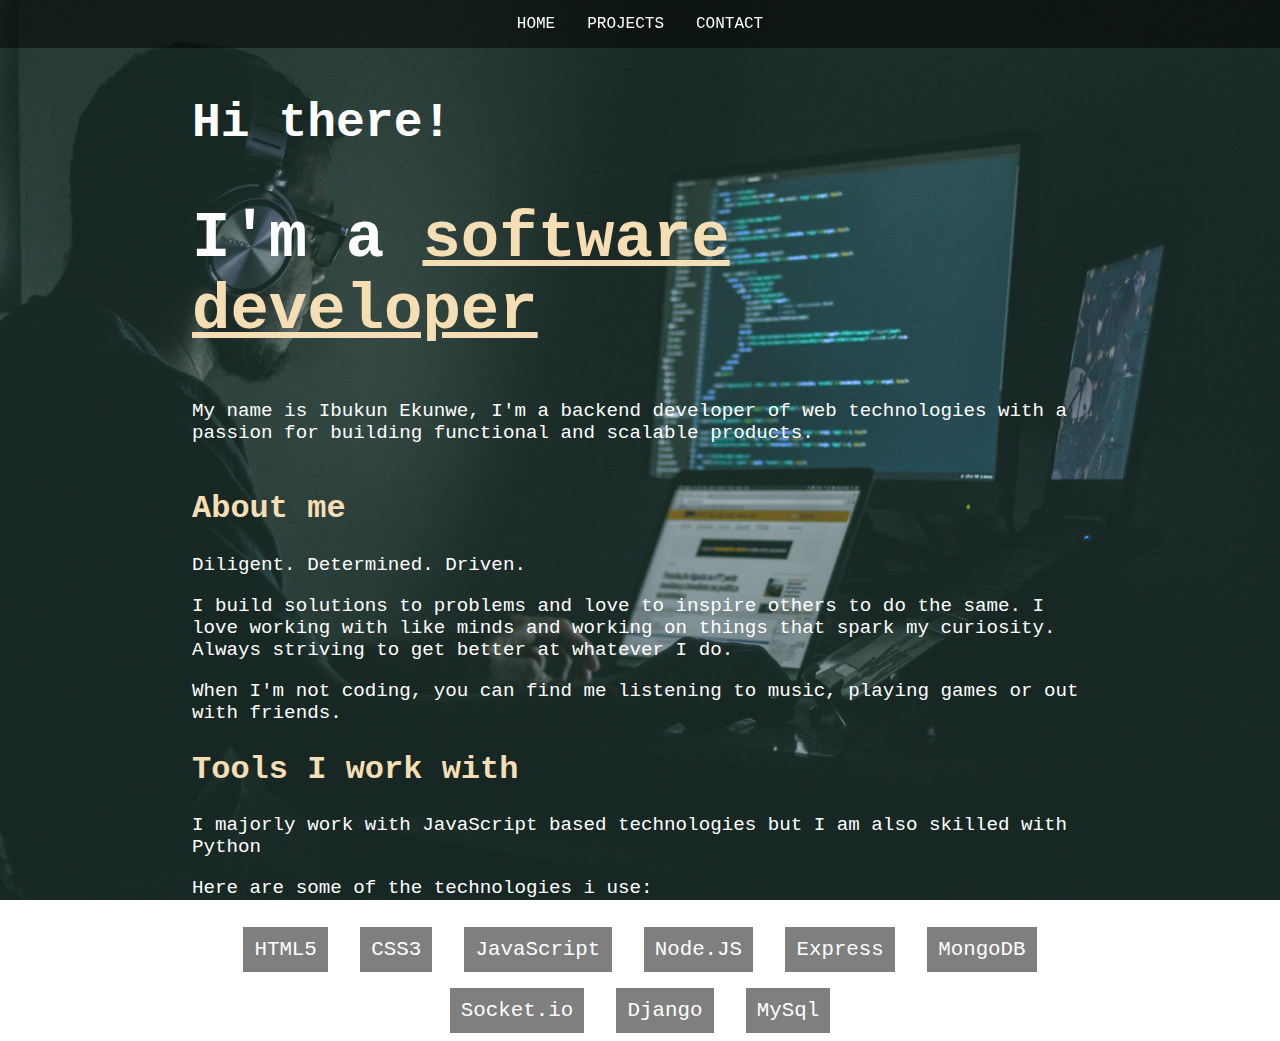
<file: index.html>
<!DOCTYPE html>
<html lang="en">
  <head>
    <title></title>
    <meta charset="UTF-8">
    <meta name="viewport" content="width=device-width, initial-scale=1">
    <link rel="stylesheet" href="styles/base.css">
    <link rel="stylesheet" href="styles/index.css">
  </head>
  <body>
    <!-- Navbar -->
    <nav>
      <ul>
        <li class="navlink"><a href="/">HOME</a></li>
        <li class="navlink"><a href="/projects">PROJECTS</a></li>
        <li class="navlink"><a href="/contact">CONTACT</a></li>
      </ul>
    </nav>


    <main>

      <!-- Intro section -->
      <section id="intro">
        <div class="container">
          <h1>Hi there!</h1>
          <h2>I'm a <span style="text-decoration: underline; color: wheat;">software developer</span></h2>
          <p>
            My name is Ibukun Ekunwe, I'm a backend developer of web technologies with a passion for building functional and scalable products.
          </p>
          
        </div>

      </section>


      <!-- About me section -->
      <section id="about">
        <div class="container">
          <h2>About me</h2>
          <p>Diligent. Determined. Driven.</p>
          <p>
            I build solutions to problems and love to inspire others to do the same.
            I love working with like minds and working on things that spark my curiosity.
            Always striving to get better at whatever I do.
          </p>

          <p>
            When I'm not coding, you can find me listening to music, playing games or out with friends. 
          </p>
        </div>
      </section>

      <section id="tools">
        <div class="container">
          <h2>Tools I work with</h2>
          <p>I majorly work with JavaScript based technologies but I am also skilled with Python</p>
          <p>Here are some of the technologies i use:</p>
          <ul id="tool-list">
            <li>HTML5</li>
            <li>CSS3</li>
            <li>JavaScript</li>
            <li>Node.JS</li>
            <li>Express</li>
            <li>MongoDB</li>
            <li>Socket.io</li>
            <li>Django</li>
            <li>MySql</li>
          </ul>
        </div>
      </section>



    </main>
  </body>
</html>
</file>
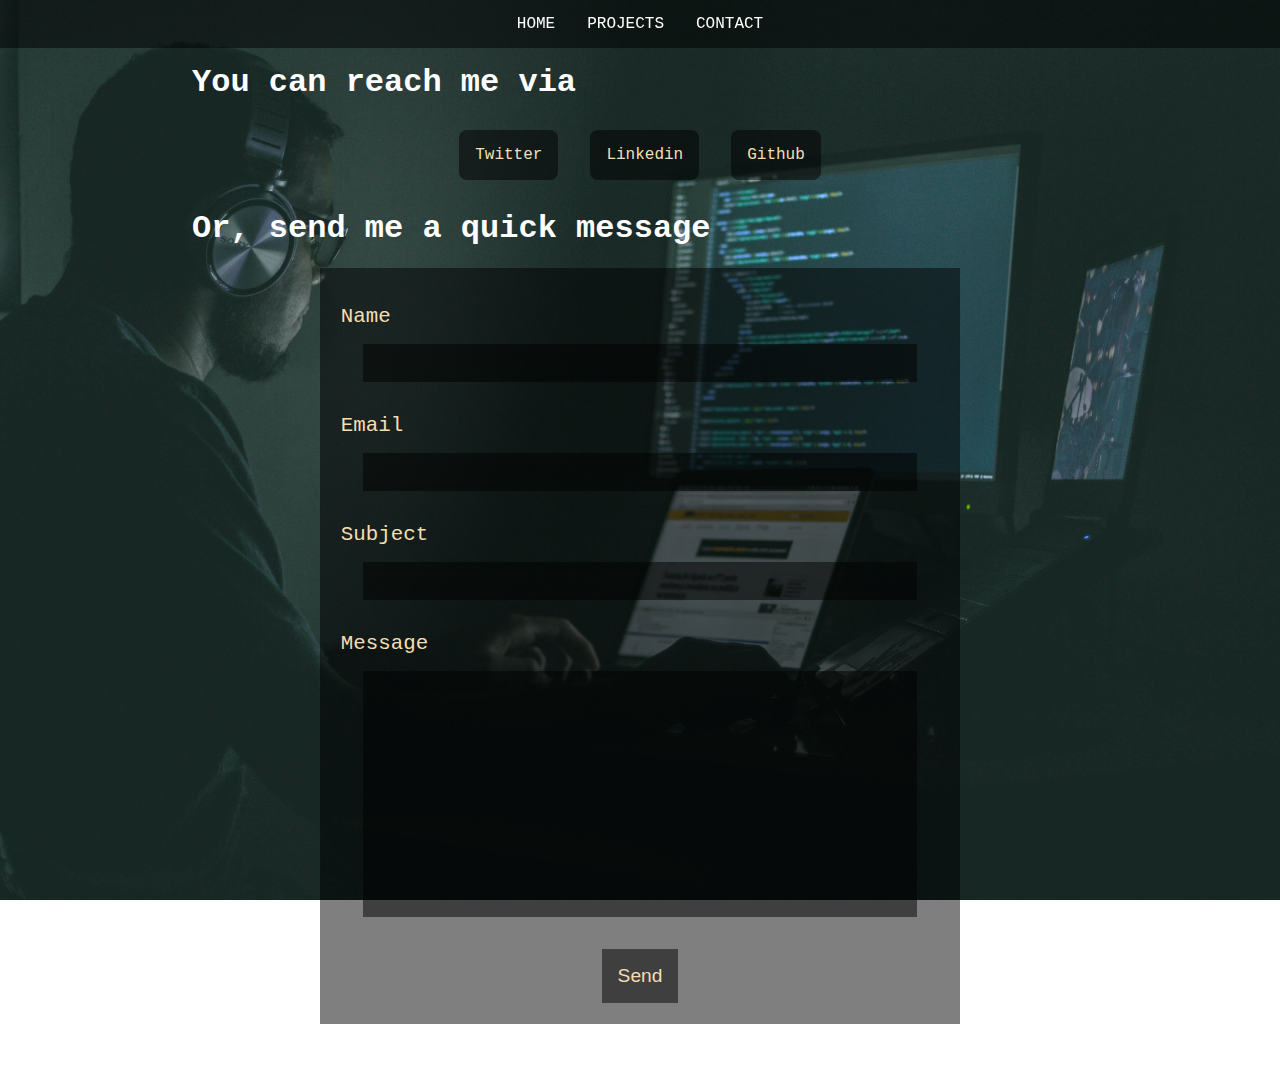
<file: contact.html>
<!DOCTYPE html>
<html lang="en">
<head>
    <meta charset="UTF-8">
    <meta http-equiv="X-UA-Compatible" content="IE=edge">
    <meta name="viewport" content="width=device-width, initial-scale=1.0">
    <link rel="stylesheet" href="styles/base.css">
    <link rel="stylesheet" href="styles/contact.css">
    <title>Contact me</title>
</head>
<body>
    <!-- Navbar -->
    <nav>
        <ul>
            <li class="navlink"><a href="/">HOME</a></li>
            <li class="navlink"><a href="/projects">PROJECTS</a></li>
            <li class="navlink"><a href="/contact">CONTACT</a></li>
        </ul>
    </nav>
    <main>
        
        <div class="container">
            <h1>You can reach me via</h1>
            <div class="links">
                <a href="https://twitter.com/drvnprgrmr">Twitter</a>
                <a href="https://linkedin.com/in/ibukunekunwe">Linkedin</a>
                <a href="https://github.com/drvnprgrmr">Github</a>
            </div>
            <h1>Or, send me a quick message</h1>
        </div>
    
        <form id="form">
            <div class="field">
                <label for="name">Name</label>
                <input type="text" id="name" name="name" required>
            </div>
            <div class="field">
                <label for="email">Email</label>
                <input type="email" id="email" name="email" required>
            </div>
            <div class="field">
                <label for="subject">Subject</label>
                <input type="text" id="subject" name="subject">
            </div>
            <div class="field">
                <label for="message">Message</label>
                <textarea name="message" id="message" cols="20" rows="10" required></textarea>
            </div>
            <input id="submit" type="submit" value="Send">
        </form>
            
    </main>

    <script src="scripts/contact.js"></script>
</body>
</html>
</file>
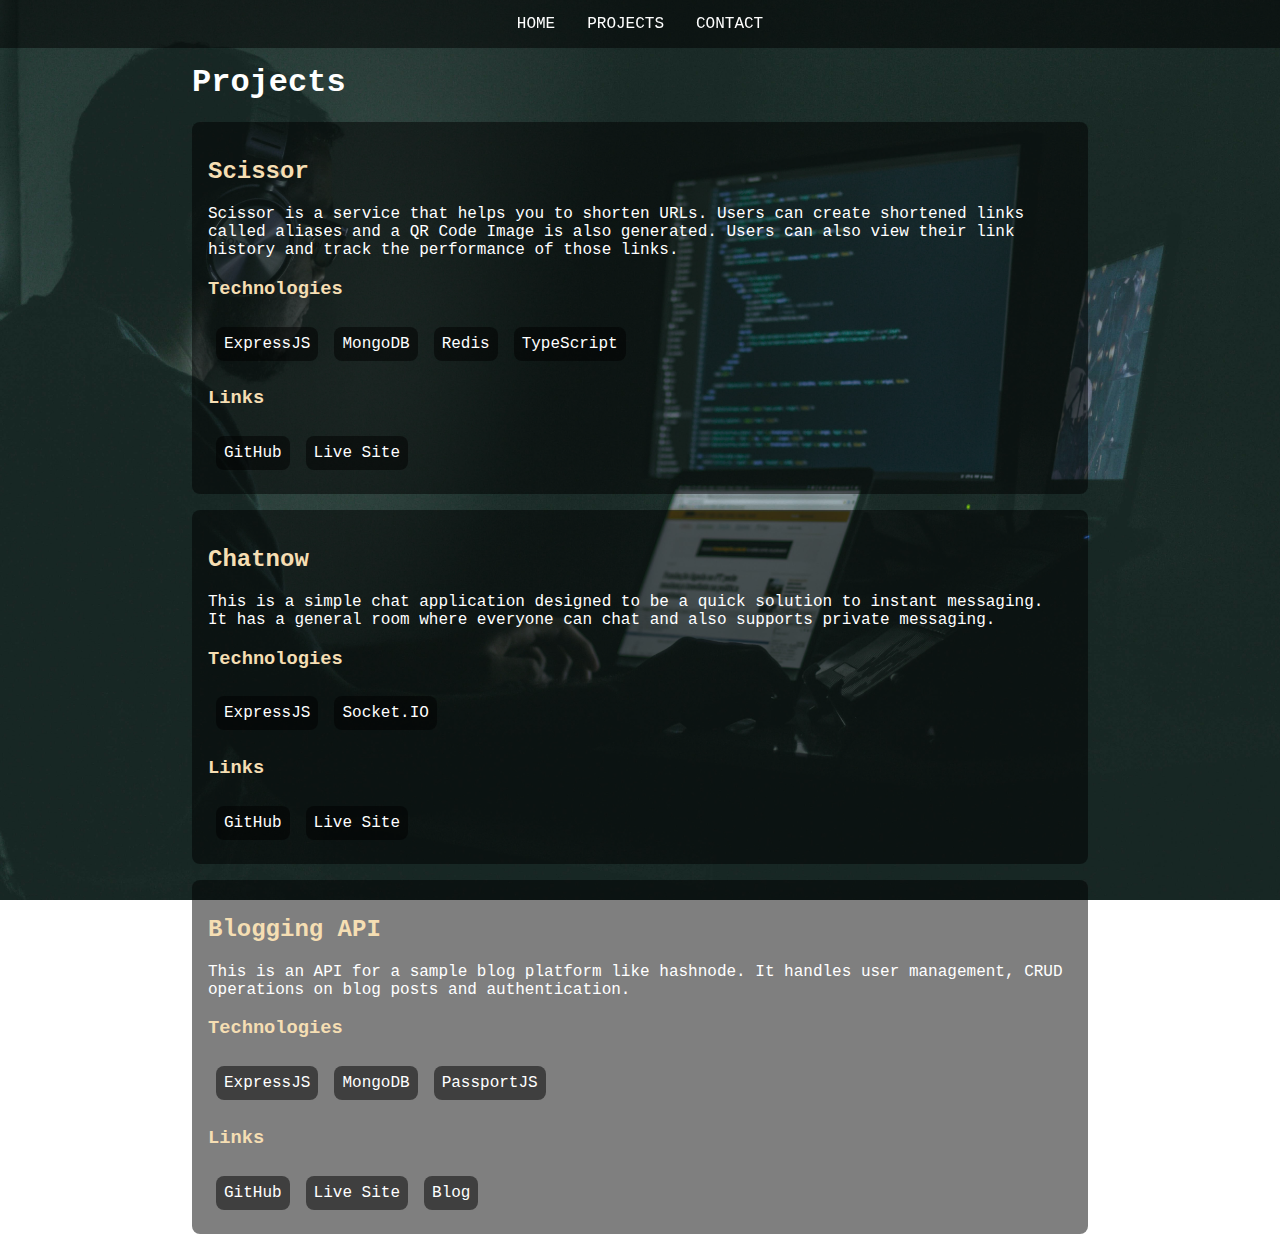
<file: projects.html>
<!DOCTYPE html>
<html lang="en">
<head>
    <meta charset="UTF-8">
    <meta http-equiv="X-UA-Compatible" content="IE=edge">
    <meta name="viewport" content="width=device-width, initial-scale=1.0">
    <link rel="stylesheet" href="styles/base.css">
    <link rel="stylesheet" href="styles/projects.css">
    <title>Projects</title>
</head>
<body>
    <nav>
        <ul>
            <li class="navlink"><a href="/">HOME</a></li>
            <li class="navlink"><a href="/projects">PROJECTS</a></li>
            <li class="navlink"><a href="/contact">CONTACT</a></li>
        </ul>
    </nav>

    <main>
        <div class="container">
            <h1>Projects</h1>
            <section class="project">
                <h2 class="title">Scissor</h2>
                <p class="description">
                    Scissor is a service that helps you to shorten URLs.
                    Users can create shortened links called aliases and a QR Code Image is also generated.
                    Users can also view their link history and track the performance of those links.
                </p>
                <h3>Technologies</h3>
                <ul class="tech">
                    <li>ExpressJS</li>
                    <li>MongoDB</li>
                    <li>Redis</li>
                    <li>TypeScript</li>
                </ul>
                <h3>Links</h3>
                <ul class="links">
                    <li><a href="https://github.com/drvnprgrmr/scissor" target="_blank">GitHub</a></li>
                    <li><a href="https://scissor-mdvy.onrender.com" target="_blank">Live Site</a></li>
                </ul>
            
            </section>

            <section class="project">
                <h2 class="title">Chatnow</h2>
                <p class="description">
                    This is a simple chat application designed to be a quick solution to instant messaging.
                    It has a general room where everyone can chat and also supports private messaging.
                </p>
                <h3>Technologies</h3>
                <ul class="tech">
                    <li>ExpressJS</li>
                    <li>Socket.IO</li>
                </ul>
                <h3>Links</h3>
                <ul class="links">
                    <li><a href="https://github.com/drvnprgrmr/chatnow" target="_blank">GitHub</a></li>
                    <li><a href="https://chatnow.drvnprgrmr.me" targer="_blank">Live Site</a></li>
                </ul>
            
            </section>


            <section class="project">
                <h2 class="title">Blogging API</h2>
                <p class="description">
                    This is an API for a sample blog platform like hashnode.
                    It handles user management, CRUD operations on blog posts and authentication.
                </p>
                <h3>Technologies</h3>
                <ul class="tech">
                    <li>ExpressJS</li>
                    <li>MongoDB</li>
                    <li>PassportJS</li>
                </ul>
                <h3>Links</h3>
                <ul class="links">
                    <li><a href="https://github.com/drvnprgrmr/blogging-api" target="_blank">GitHub</a></li>
                    <li><a href="https://good-jade-lobster-cape.cyclic.app" target="_blank">Live Site</a></li>
                    <li><a href="https://drvnprgrmr.hashnode.dev/creating-an-api-for-a-blogging-platform">Blog</a></li>
                </ul>

            </section>
            
        </div>
    </main>
</body>
</html>
</file>
<file: styles/base.css>
*,
*::before,
*::after {
    box-sizing: border-box;
}

body {
    margin: 0;
    font-family: "Courier New", Courier, monospace;

    color: white;
    background-image: url("../images/background.jpg");
    background-size: cover;
    background-repeat: no-repeat;
    background-attachment: fixed;
}

h2, h3, h4, h5, h6 {
    color: wheat;
}

a {
    color: white;
    text-decoration: none;
}

nav {
    width: 100%;
    height: 3rem;
    /* max-height: 3rem; */

    position: fixed;
    top: 0;
    left: 0;

    /* margin-bottom: 3rem; */

    background-color: rgba(0, 0, 0, 0.5);
    display: flex;
    flex-direction: column;
    justify-content: center;
    align-items: center;
}

ul {
    list-style-type: none;
    margin: 0;
    padding: 0;

    display: flex;
    flex-wrap: wrap;
}

.navlink {
    margin: 0 1rem;
}

.navlink a:hover {
    transition: all .4s;
    opacity: .5;
}

main {
    width: 100%;
    display: block;
    margin-top: 4rem;
}

.container {
    width: 70%;
    margin: 0 auto;
}
</file>
<file: styles/index.css>
section {
    width: 100%;
}

.container {
    width: 70%;
    margin: 0 auto;
}

h2 { 
    color: wheat;
    font-size: 2em;
}
p { font-size: larger; }

#intro {
    display: flex;
    flex-direction: column;
    justify-content: center;

}

#intro h1 {
    font-size: 3rem;
    color: white;
}

#intro h2 {
    color: white;
    font-size: 4rem;

}

#intro p {
    font-size: larger;

}

#tool-list {
    font-size: 1.3rem;

    display: flex;
    flex-wrap: wrap;
    justify-content: center;

   
}

#tool-list li {
    padding: .7rem;
    margin: .5rem 1rem ;
    background-color: rgba(0, 0, 0, .5);
}


@media screen and (max-width: 700px) {
    #intro h1 {
        font-size: 1.5em;
        color: white;
    }

    #intro h2 {
        font-size: 2.3em;

    }
}
</file>
<file: styles/contact.css>
form {
    background-color: rgba(0, 0, 0, 0.5);

    width: 50%;
    margin: 0 auto 3rem;

    padding: 1.3rem;
    display: flex;
    flex-direction: column;
    justify-content: space-between;
}


.links {
    display: flex;
    justify-content: center;
    flex-wrap: wrap;
}

.links a {
    display: block;
    padding: 1rem;
    margin: .5rem 1rem;
    border-radius: .5rem;
    background-color: rgba(0, 0, 0, .5);
    color: wheat;
}

.links a:hover {
    opacity: .5;
}

.field {
    display: flex;
    flex-direction: column;
    padding: 1rem 0;
}

label {
    font-size: 1.3em;
    margin-bottom: 1rem;
    color: wheat;

}

input {
    padding: .5rem;
    margin: 0 1.4rem;
    background-color: rgba(0, 0, 0, .5);
    border: none;
    color: white;
    font-size: larger;

}

input:focus {
    outline: none;
}

textarea {
    resize: none;
    padding: .5rem;
    margin: 0 1.4rem;
    background-color: rgba(0, 0, 0, .5);
    border: none;
    color: white;
    font-size: x-large;

}

textarea:focus {
    outline: none;
}


#submit {
    cursor: pointer;
    width: fit-content;
    padding: 1rem;
    margin: 1rem auto 0;

    color: wheat;
}

#submit:hover {
    opacity: 0.5;
}


/* Responsive CSS */
@media screen and (max-width: 700px) {
    input, textarea {
        margin: 0;
    }
    form {
        width: 80%;
    }
}
</file>
<file: styles/projects.css>
section {
    margin: 1rem 0;
    padding: 1rem;
    border-radius: .5rem;
    background-color: rgba(0, 0, 0, .5);
}


.tech li, .links li {
    padding: .5rem;
    margin: .5rem;
    border-radius: .5rem;
    background-color: rgba(0, 0, 0, .5);
}
</file>
